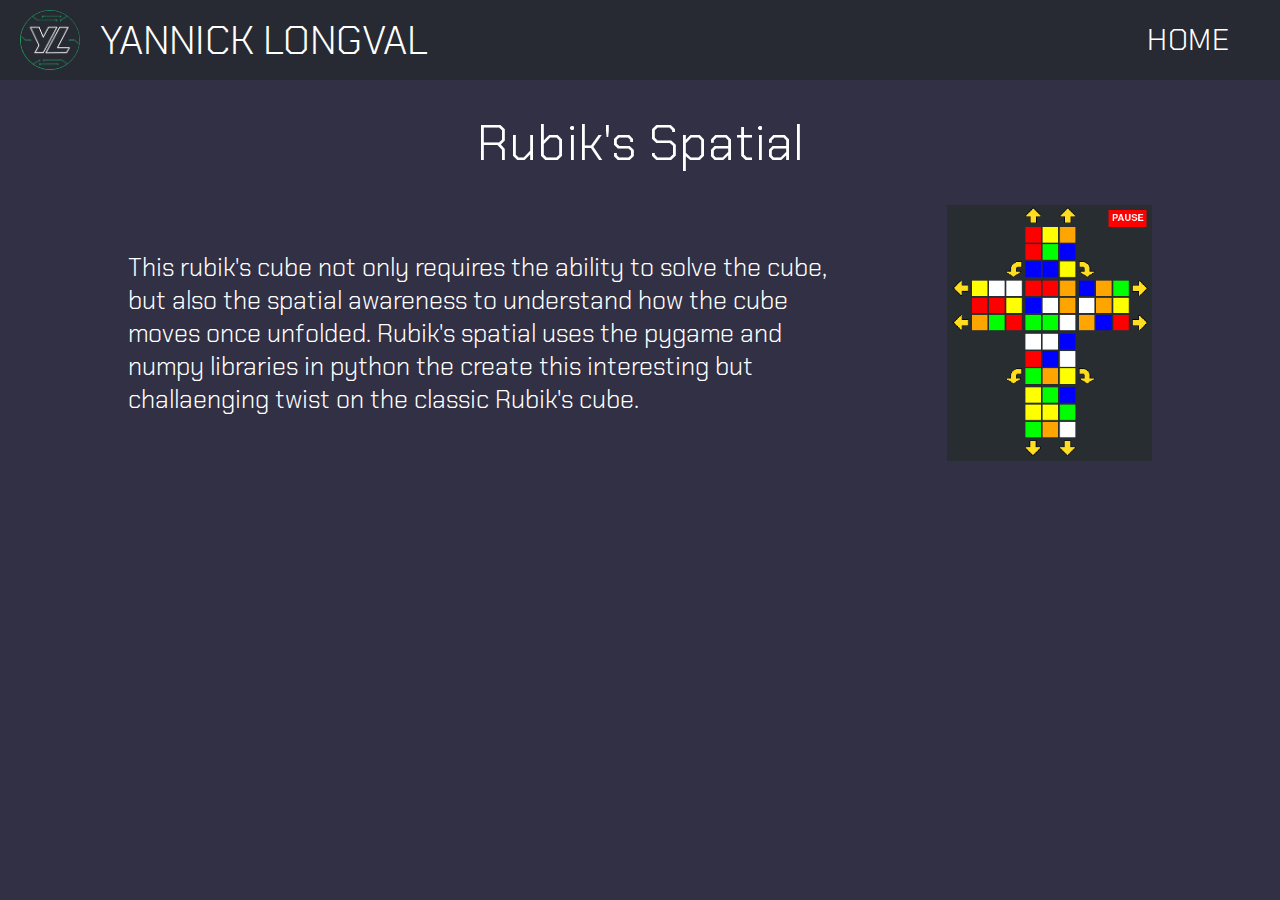
<file: rubik.html>
<!DOCTYPE html>
<html lang="en">
<head>
    <meta charset="UTF-8">
    <meta http-equiv="X-UA-Compatible" content="IE=edge">
    <meta name="viewport" content="width=device-width, initial-scale=1.0">
    <title>Rubik's Spatial</title>
    <link rel="preconnect" href="https://fonts.googleapis.com">
    <link rel="preconnect" href="https://fonts.gstatic.com" crossorigin>
    <link href="https://fonts.googleapis.com/css2?family=Chakra+Petch:wght@300;400&display=swap" rel="stylesheet">
    <link rel="stylesheet" href="styles.css">
</head>
<body>
    <nav>
        <div class="inner_nav">
            <img src="img/YL_Website.png" alt="LOGO">
            <h2>YANNICK LONGVAL</h2>
        </div>
        <div class="inner_nav">
            <ul>
                <li id="home-page"><a href="index.html">HOME</a></li>
            </ul>
        </div>
    </nav>
    <div class="container">
        <div class="container-wrapper">
            <div class="content">
                <h2>Rubik's Spatial</h2>
                <div class="info">
                    <p>This rubik's cube not only requires the ability to solve the cube,
                    but also the spatial awareness to understand how the cube moves once unfolded.
                    Rubik's spatial uses the pygame and numpy libraries in python the create this
                    interesting but challaenging twist on the classic Rubik's cube.</p>
                    <img src="img/rubiks_spatial.png" alt="project" class="project_img">
                </div>
            </div>
        </div>
    </div>
    
</body>
</html>
</file>
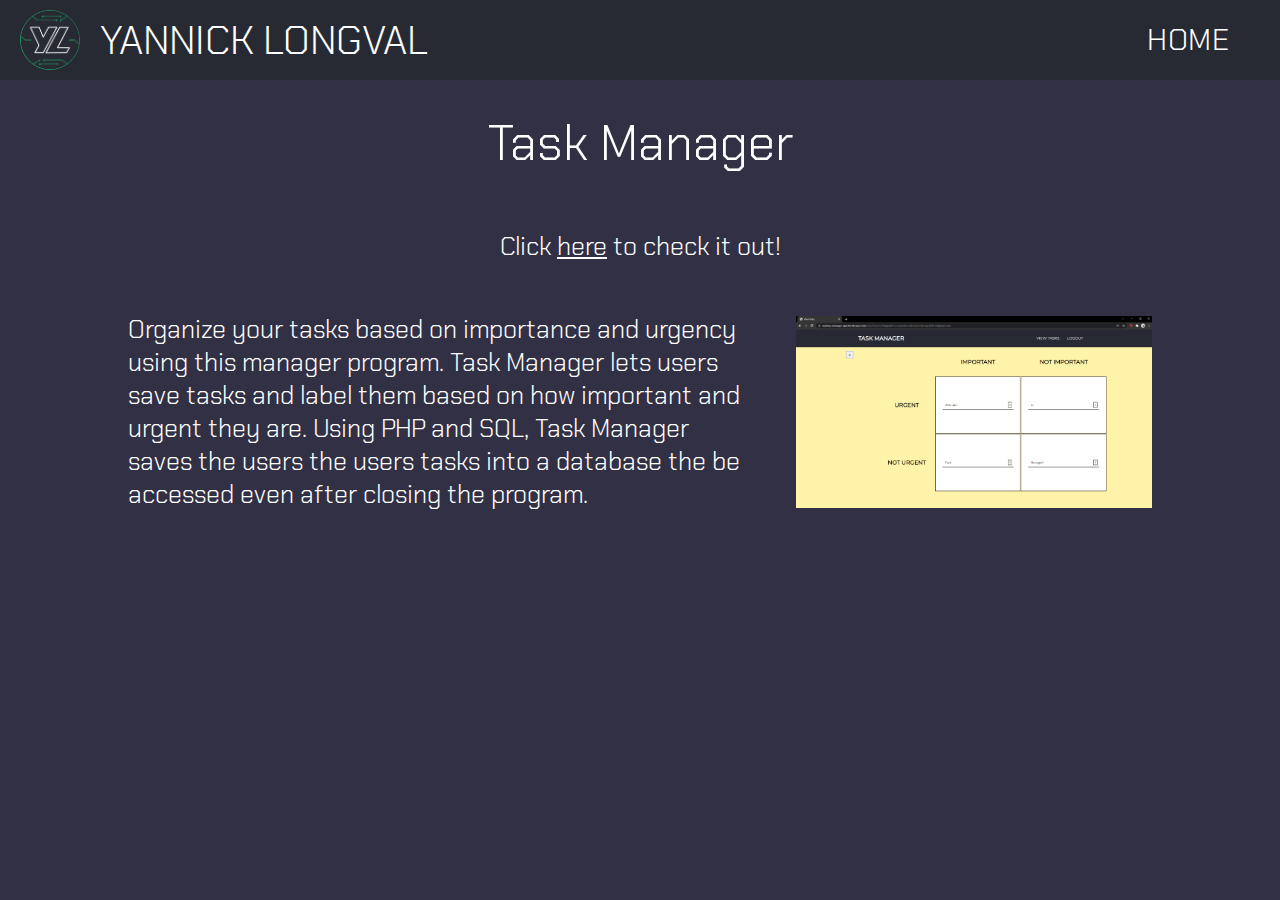
<file: taskManager.html>
<!DOCTYPE html>
<html lang="en">
<head>
    <meta charset="UTF-8">
    <meta http-equiv="X-UA-Compatible" content="IE=edge">
    <meta name="viewport" content="width=device-width, initial-scale=1.0">
    <title>Task Manager</title>
    <link rel="preconnect" href="https://fonts.googleapis.com">
    <link rel="preconnect" href="https://fonts.gstatic.com" crossorigin>
    <link href="https://fonts.googleapis.com/css2?family=Chakra+Petch:wght@300;400&display=swap" rel="stylesheet">
    <link rel="stylesheet" href="styles.css">
</head>
<body>
    <nav>
        <div class="inner_nav">
            <img src="img/YL_Website.png" alt="LOGO">
            <h2>YANNICK LONGVAL</h2>
        </div>
        <div class="inner_nav">
            <ul>
                <li id="home-page"><a href="index.html">HOME</a></li>
            </ul>
        </div>
    </nav>
    <div class="container">
        <div class="container-wrapper">
            <div class="content">
                <h2>Task Manager</h2>
                <p>Click <a href="https://tasking-manager-app.herokuapp.com/index.php">here</a> to check it out!</p>
                <div class="info">
                    <p>Organize your tasks based on importance and urgency
                        using this manager program. Task Manager lets users
                        save tasks and label them based on how important and
                        urgent they are. Using PHP and SQL, Task Manager saves 
                        the users the users tasks into a database the be accessed
                        even after closing the program.
                    </p>
                    <img src="img/taskManager.png" alt="project" class="project_tm">
                </div>
            </div>
        </div>
    </div>
    
</body>
</html>
</file>
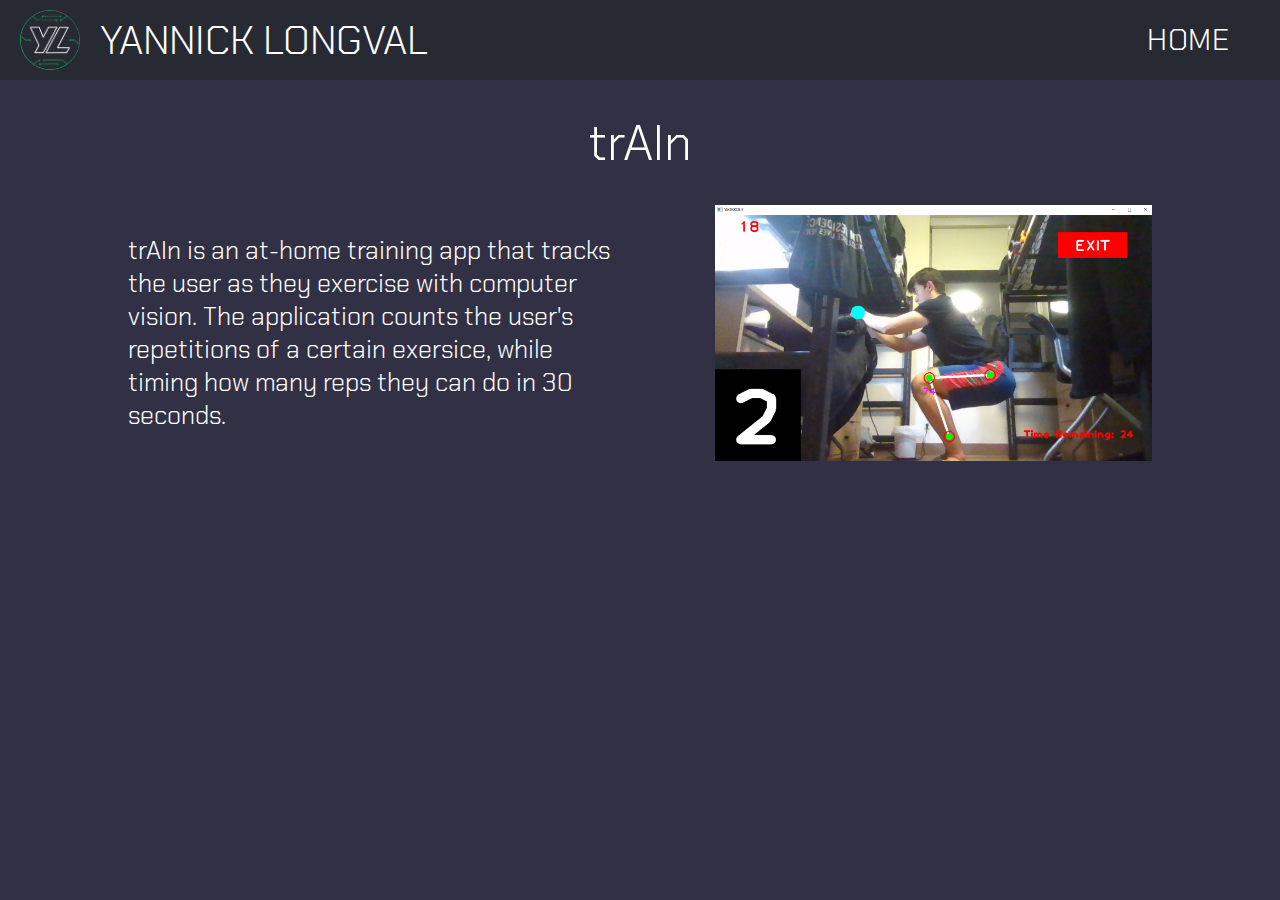
<file: trAIn.html>
<!DOCTYPE html>
<html lang="en">
<head>
    <meta charset="UTF-8">
    <meta http-equiv="X-UA-Compatible" content="IE=edge">
    <meta name="viewport" content="width=device-width, initial-scale=1.0">
    <title>trAIn</title>
    <link rel="preconnect" href="https://fonts.googleapis.com">
    <link rel="preconnect" href="https://fonts.gstatic.com" crossorigin>
    <link href="https://fonts.googleapis.com/css2?family=Chakra+Petch:wght@300;400&display=swap" rel="stylesheet">
    <link rel="stylesheet" href="styles.css">
</head>
<body>
    <nav>
        <div class="inner_nav">
            <img src="img/YL_Website.png" alt="LOGO">
            <h2>YANNICK LONGVAL</h2>
        </div>
        <div class="inner_nav">
            <ul>
                <li id="home-page"><a href="index.html">HOME</a></li>
            </ul>
        </div>
    </nav>
    <div class="container">
        <div class="container-wrapper">
            <div class="content">
                <h2>trAIn</h2>
                <div class="info">
                    <p>trAIn is an at-home training app that tracks the user as they exercise
                        with computer vision. The application counts the user's repetitions
                        of a certain exersice, while timing how many reps they can do in 30 
                        seconds.
                    </p>
                    <img src="img/workout.PNG" alt="project" class="project_img">
                </div>
            </div>
        </div>
    </div>
    
</body>
</html>
</file>
<file: styles.css>
:root {
    --main: #323044;
    --text: #ffffff;
    --comp: #19EF82;
    --header: #272a32;
}

* {
    font-family: 'Chakra Petch', sans-serif;
    font-weight: 300;
    color: var(--text);
    scroll-behavior: smooth;
    transition: all 0.5s ease;
}

.container-wrapper {
    width: 80%;
    margin: auto;
}

#dark {
    font-size: 25px;
}

#dark:hover {
    cursor: pointer;
}

body {
    background-color: var(--main);
    margin: 0;
    width: 100%;
    transition: all 1.0s ease;
}

nav {
    position: sticky;
    top: 0;
    z-index: 999;
    width: 100%;
    display: flex;
    flex-direction: row;
    justify-content: space-between;
    align-items: center;
    height: 80px;
    background-color: var(--header);
    font-weight: 400;
}

.inner_nav{
    display: flex;
    flex-direction: row;
    align-items: center;
}

.inner_nav img{
    width: 60px;
    height: 60px;
    margin: 0 20px;
    border-radius: 50%;
}

.inner_nav h2 {
    font-size: 40px;
    color: var(--text);
}

.inner_nav ul{
    margin: 0 20px;
    text-decoration: none;
    padding: 0;
    line-height: 80px;
    display: flex;
}

.inner_nav ul li{
    padding: 0 30px;
    display: inline;
    font-size: 30px;
    height: 80px;
}

.inner_nav ul li a{
    text-decoration: none;
    color: var(--text);
}

.home{
    height: calc(100vh - 120px);
    width: 100%;
    padding: 80px 0;
}

.home-container{
    margin: 0 60px;
    display: flex;
    flex-direction: row;
    align-items: center ;
    justify-content: space-around;
}

.home-container img{
    height: 550px;
}


.home-container h2{
    font-size: 80px;
    margin: 0;
}

.home-container p{
    font-size: 30px;
    margin: 15px 0;
}

.PW-text {
    background: var(--comp);
    background: -webkit-linear-gradient(to top, var(--comp), var(--text));
    background: linear-gradient(to top, var(--comp), var(--text));
    -webkit-background-clip: text;
    -moz-background-clip: text;
    -webkit-text-fill-color: transparent;
    -moz-text-fill-color: transparent;
}

.about {
    height: calc(100vh - 120px);
    width: 100%;
    padding: 100px 0;
}

.about-container h2 {
    text-align: center;
    font-size: 60px;
    margin: 40px 0;
}

.me{
    display: grid;
    grid-template-columns: 1fr 1fr 1fr;
    grid-template-rows: 0.5fr 1fr 1fr;
    text-align: center;
    font-size: 30px;
}

.me h3 {
    font-size: 40px;
    margin: 0;
}

.me p{
    padding: 50px 20px;
    margin: 0;
}

.right{
    border-right: 3px solid #454267
}

.coding {
    height: calc(100vh - 120px);
    width: 100%;
    padding: 20px 0;
}

.coding h2 {
    font-size: 60px;
    text-align: center;
    margin: 40px 0;
}

.coding-container {
    display: flex;
    flex-direction: row;
    justify-content: space-around;
}

.coding-text h3 {
    font-size: 40px;
    text-align: center;
}

.coding-text p {
    font-size: 30px;
}

a {
    transition: all 0.3s ease;
}

a:hover {
    color: var(--comp)  !important;
    transition: all 0.3s ease;
}

.highlight {
    box-shadow: inset 0 -10px 5px 0px var(--comp);
    transition: all 0.3s ease;
}

.content {
    width: 100%;
    display: flex;
    flex-direction: column;
    justify-content: center;
    align-items: center;
    font-size: 25px;
}

.content h2 {
    font-size: 50px;
    margin: 30px 0;
}

.info {
    display: flex;
    flex-direction: row;
    justify-content: space-around;
    align-items: center;
}

.project_img {
    height: 20vw;
    margin-left: 100px;
}

.project_tm {
    height: 15vw;
    margin-left: 50px;
}

.dark {
    color: #272a32;
    height: 3em;
}



@media screen and (max-width: 1100px) {

    .inner_nav h2 {
        font-size: 30px;
    }
    
    
    .inner_nav ul li{
        padding: 0 20px;
        font-size: 20px;
    }

    .home-container h2{
        font-size: 50px;
        margin: 0;
    }

    .home-container p{
        font-size: 20px;
        margin: 15px 0;
    }

    .home-container img{
        height: 450px;
    }

    .about-container h2 {
        font-size: 50px;
    }
    
    .me{
        font-size: 20px;
    }
    
    .me h3 {
        font-size: 30px;
    }

    .coding h2 {
        font-size: 50px;
    }
    
    .coding-text h3 {
        font-size: 30px;
    }
    
    .coding-text p {
        font-size: 20px;
    }

    .container-wrapper {
        width: 80%;
    }

    .info p {
        font-size: 20px;
    }
}

@media screen and (max-width: 750px){
    .inner_nav ul{
        display: none;
    }

    .home-container{
        flex-direction: column;
    }

    .container-wrapper {
        width: 90vw;
    }

    .info {
        flex-direction: column;
        align-items: center;
    }

    .project_img {
        height: 250px;
        margin: 0;
    }

    .project_tm {
        height: 200px;
        margin: 0;
    }
}
</file>
